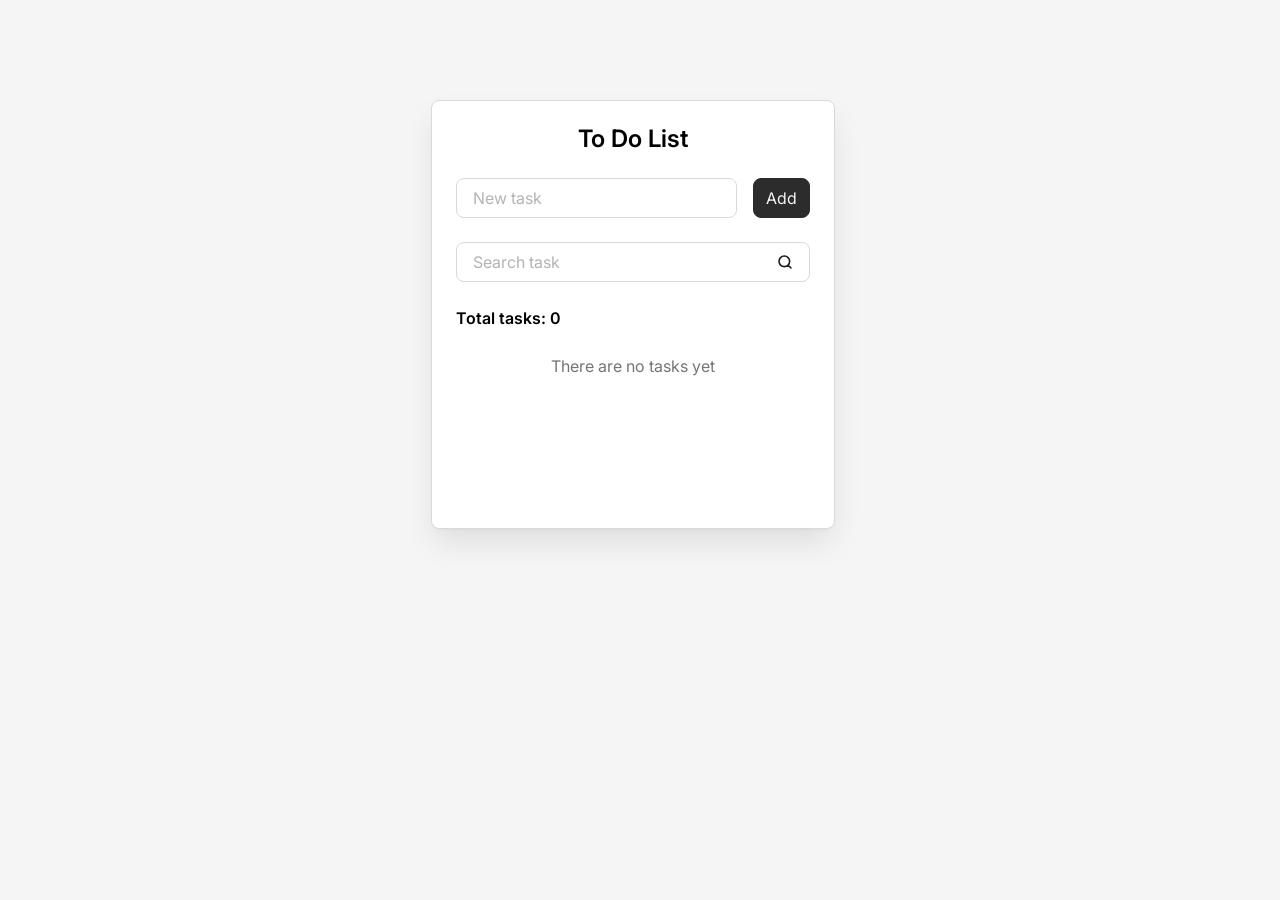
<file: index.html>
<!doctype html>
<html lang="en">
<head>
  <meta charset="UTF-8">
  <meta name="viewport" content="width=device-width" />
  <title>To Do List</title>
  <link rel="stylesheet" href="./src/styles/index.css" />
  <script src="./src/script.js" type="module"></script>
</head>
<body>
  <div class="todo" data-js-todo>
    <h1 class="todo__title">To Do List</h1>
    <form class="todo__form" data-js-todo-new-task-form>
      <div class="todo__field field">
        <label
          class="field__label"
          for="new-task"
        >
          New task
        </label>
        <input
          class="field__input"
          id="new-task"
          placeholder=" "
          autocomplete="off"
          data-js-todo-new-task-input
        />
      </div>
      <button class="button" type="submit">Add</button>
    </form>
    <form class="todo__form" data-js-todo-search-task-form>
      <div class="todo__field field">
        <label
          class="field__label"
          for="search-task"
        >
          Search task
        </label>
        <input
          class="field__input"
          id="search-task"
          placeholder=" "
          autocomplete="off"
          type="search"
          data-js-todo-search-task-input
        />
      </div>
    </form>
    <div class="todo__info">
      <div class="todo__total-tasks">
        Total tasks: <span data-js-todo-total-tasks>0</span>
      </div>
      <button
        class="todo__delete-all-button"
        type="button"
        data-js-todo-delete-all-button
      >
        Delete all
      </button>
    </div>
    <ul class="todo__list" data-js-todo-list></ul>
    <div class="todo__empty-message" data-js-todo-empty-message></div>
  </div>
</body>
</html>
</file>
<file: src/styles/index.css>
@import 'normalize.css';
@import 'font.css';
@import 'variables.css';
@import 'global.css';

@import 'components/button.css';
@import 'components/field.css';
@import 'components/todo.css';
@import 'components/todo-item.css';
</file>
